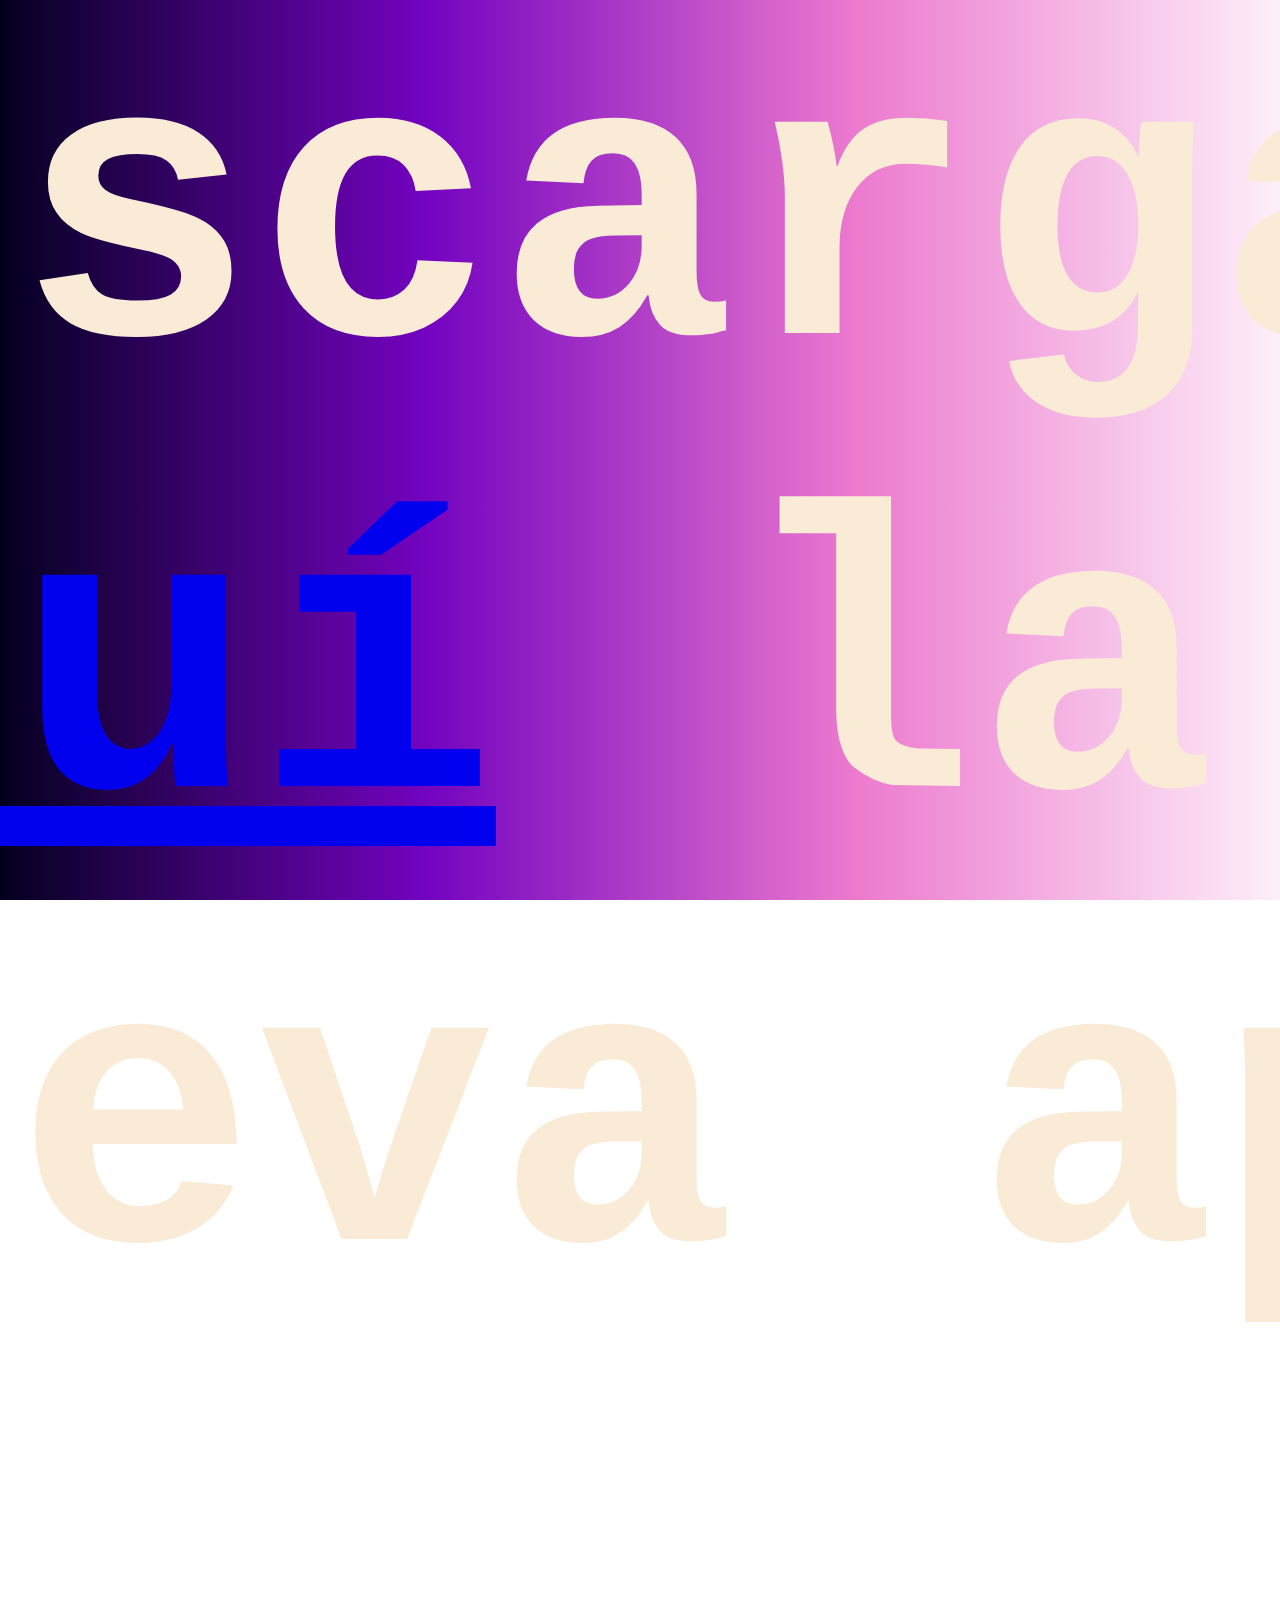
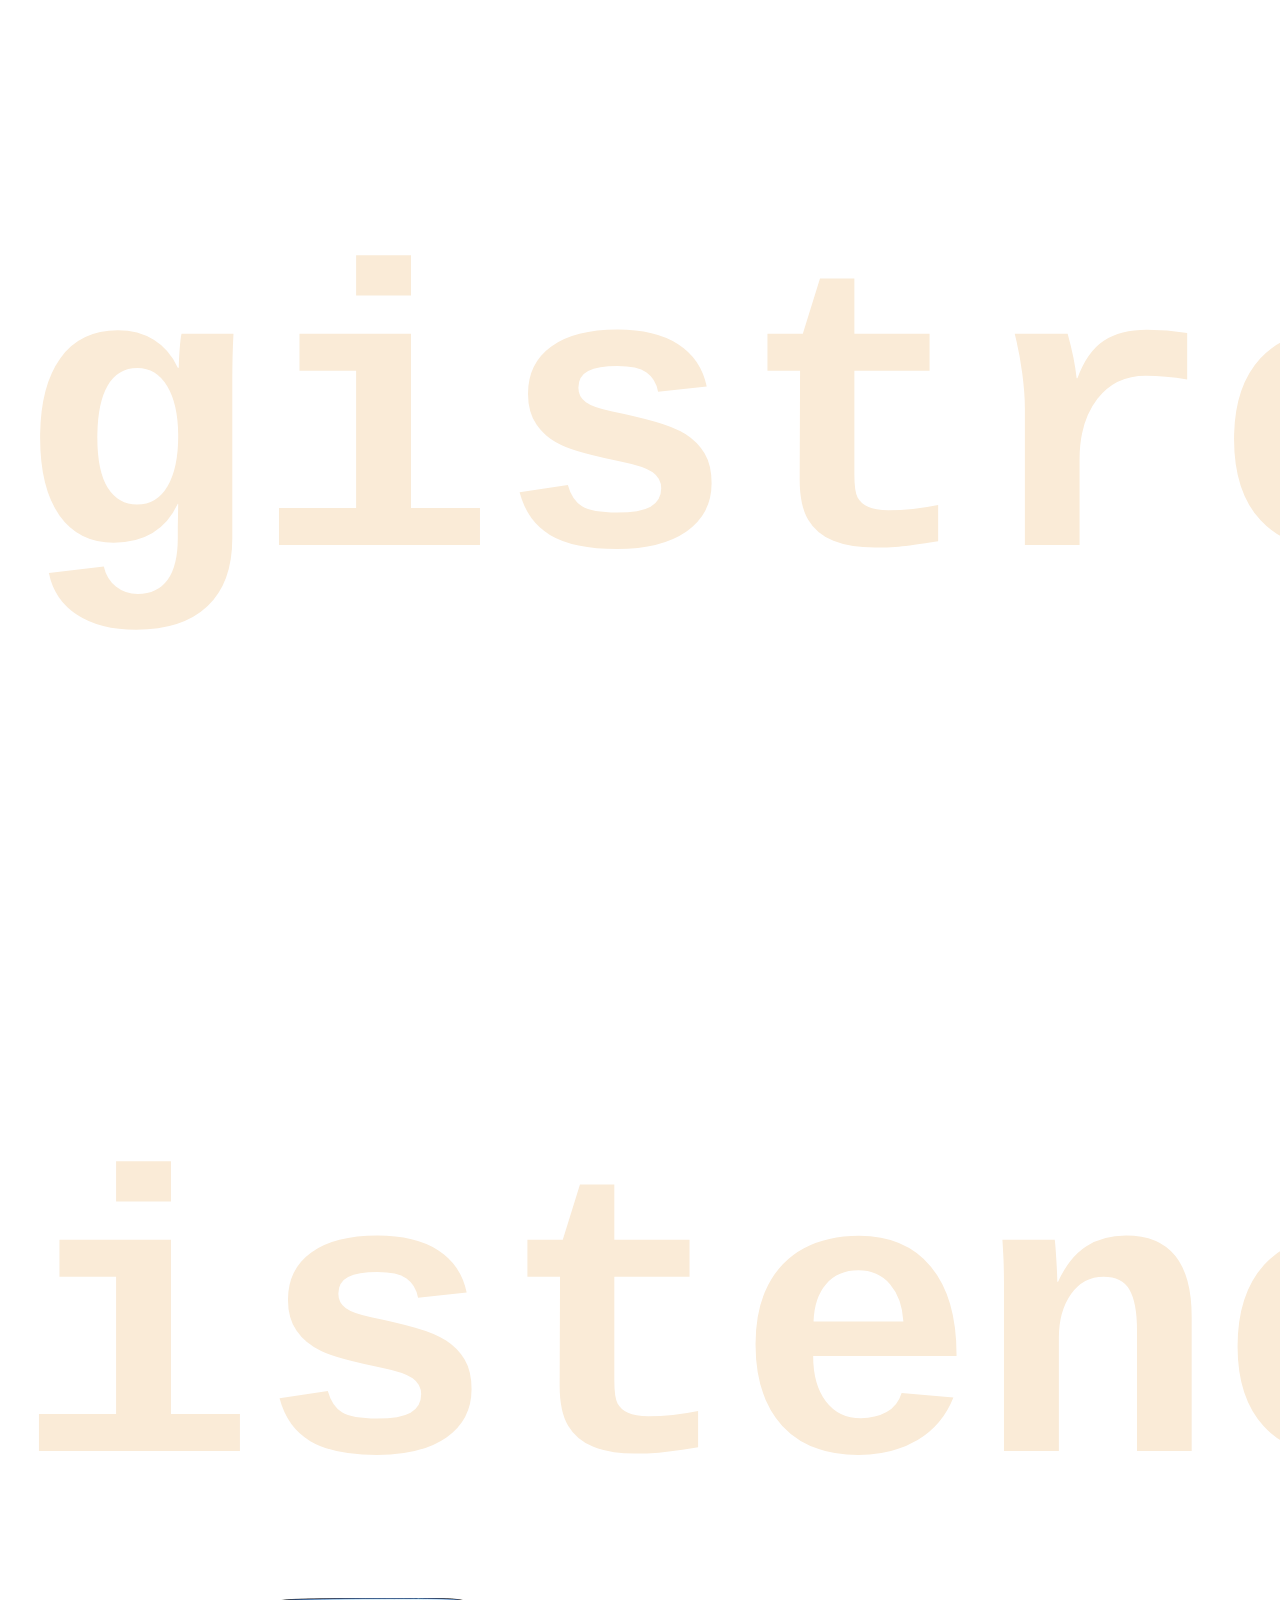
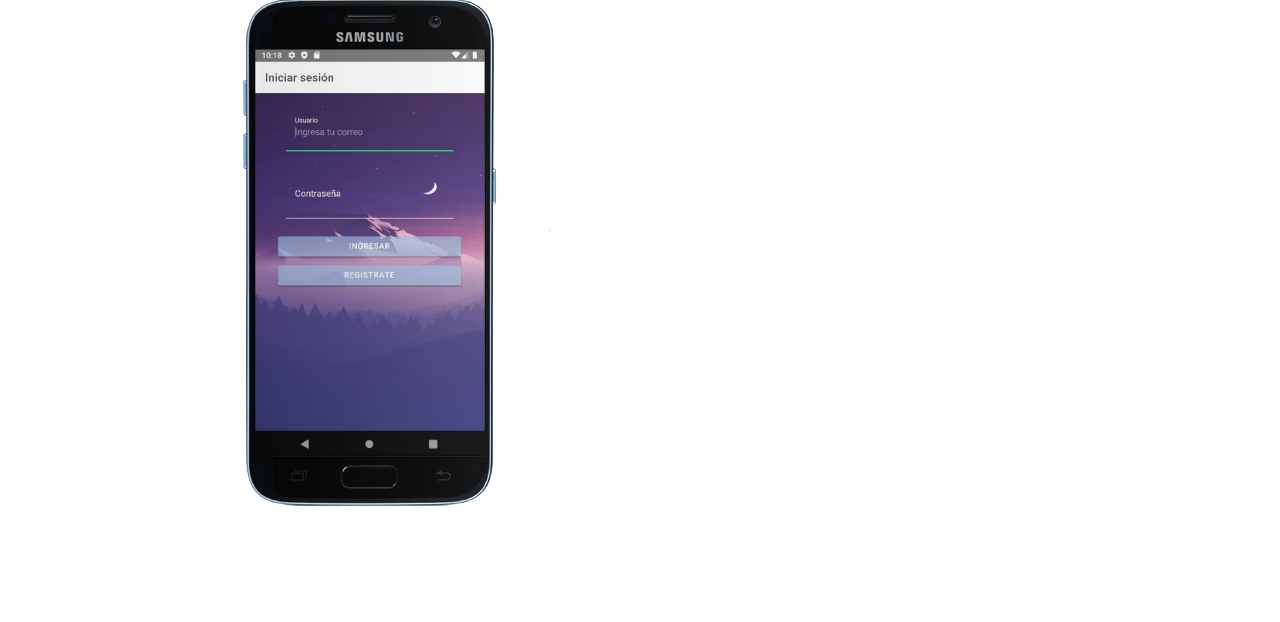
<file: index.html>
<!doctype html>
<html lang="en">
<head>
    <!-- Required meta tags -->
    <meta charset="utf-8">
    <meta name="viewport" content="width=device-width, initial-scale=1">
    <link rel="stylesheet" href="./css/style.css">
    <title>Descarga Registra Asistencia</title>
    <link rel="icon" href="./img/logoduoc.png">
    <!-- Bootstrap CSS -->
    <link href="https://cdn.jsdelivr.net/npm/bootstrap@5.0.2/dist/css/bootstrap.min.css" rel="stylesheet" integrity="sha384-EVSTQN3/azprG1Anm3QDgpJLIm9Nao0Yz1ztcQTwFspd3yD65VohhpuuCOmLASjC" crossorigin="anonymous">

</head>
<body class="container-fluid">

        <div class="card mb-12" style="max-width: 100%; max-height: 100%;" id="carta">
            <div class="row g-0">
                <div class="container-fluid col-md-8">
                    <div class="card-body container-fluid" style="max-width: 100%; max-height: 100%;" id="titulo">
                        <h1 class="">
                            Descarga <a href="https://github.com/jesus167/apk-android/raw/dca24b6ab750807f4162071fd206c09ede9f8d83/app-asistencia.apk">aquí</a> la nueva app de Registro de Asistencia
                        </h1>
                    </div>
                </div>
                <div class="col-md-4 img">
                    <a href="https://github.com/jesus167/apk-android/raw/dca24b6ab750807f4162071fd206c09ede9f8d83/app-asistencia.apk"><img src="./img/celular.png"  class="img-fluid rounded" style="max-height: 100%;" alt="..."></a>
                </div>
            </div>
        </div>

    <!-- Optional JavaScript; choose one of the two! -->

    <script>
        let navegador = navigator.userAgent;
        if (navigator.userAgent.match(/Android/i) || navigator.userAgent.match(/webOS/i) || navigator.userAgent.match(/iPhone/i) || navigator.userAgent.match(/iPad/i) || navigator.userAgent.match(/iPod/i) || navigator.userAgent.match(/BlackBerry/i) || navigator.userAgent.match(/Windows Phone/i)) {
            alert("Estas desde un dispositivo móvil, puedes tocar la foto para descargar la aplicación");
        } else {
            alert("Estas en un navegador web");
            
        }
    </script>

    <!-- Option 1: Bootstrap Bundle with Popper -->
    <script src="https://cdn.jsdelivr.net/npm/bootstrap@5.0.2/dist/js/bootstrap.bundle.min.js" integrity="sha384-MrcW6ZMFYlzcLA8Nl+NtUVF0sA7MsXsP1UyJoMp4YLEuNSfAP+JcXn/tWtIaxVXM" crossorigin="anonymous"></script>

    </body>
</html>
</file>
<file: css/style.css>
*{
    padding: 0;
    margin: 0;
    box-sizing: border-box;
    background: #03001e;  /* fallback for old browsers */
    background: -webkit-linear-gradient(to right, #fdeff9, #ec38bc, #7303c0, #03001eef);  /* Chrome 10-25, Safari 5.1-6 */
    background: linear-gradient(to left, #fdeff9, #ec79ce, #7303c0, #03001eef); /* W3C, IE 10+/ Edge, Firefox 16+, Chrome 26+, Opera 12+, Safari 7+ */
    background-attachment: fixed;
}

body{
    display: flex;
    justify-content: center;
    align-items: center;
    min-height: 100vh;
    animation: animateColor 8s linear infinite;   
}
@keyframes animateColor {
    0%
    {
        filter: hue-rotate(0deg);
    }
    100%
    {
        filter: hue-rotate(360deg);
    }
    
}
#carta{
    border: none;
}
#titulo{
    display: flex;
    padding-left: 15%;
    justify-content: center;
    align-items: center;    
}
h1{
    font-size: 400px;
    font-family: monospace;
    color:antiquewhite;
}
</file>
